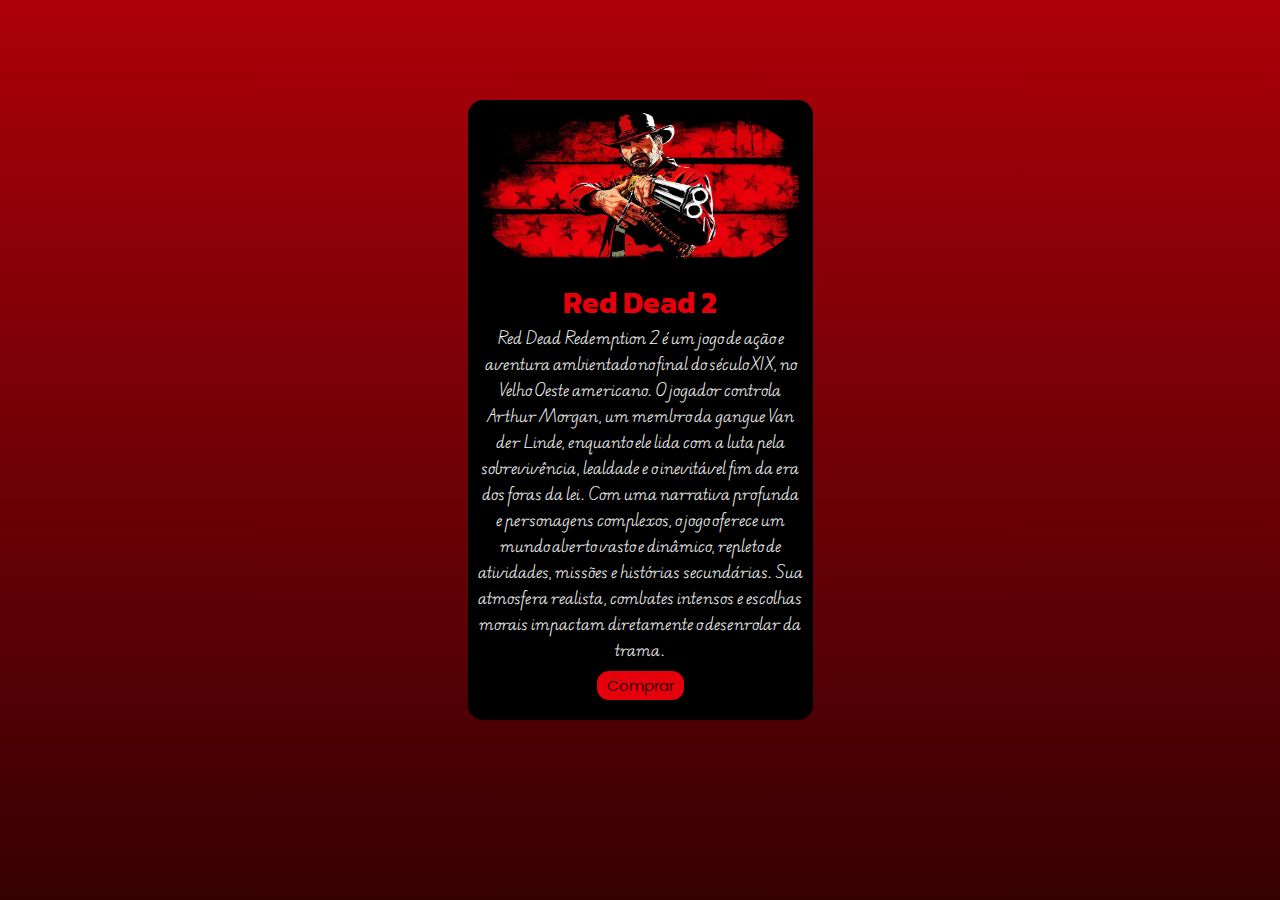
<file: meu-card/index.html>
<!DOCTYPE html>
<html lang="pt-br">
<head>
    <meta charset="UTF-8">
    <meta name="viewport" content="width=device-width, initial-scale=1.0">
    <title>Card Red Dead Remdeptiom 2</title>
    <link rel="stylesheet" href="style.css">
</head>
<body>
    <main>
        <section class="card">
            <section class="cima">
                <img src="img/Red-Dead-Redemption-2.jpg.webp" alt="Imagem do Arthur Morgan">
            </section>
            
            <section class="baixo">
                <h1>Red Dead 2</h1>
                <p>Red Dead Redemption 2 é um jogo de ação e aventura ambientado no final do século XIX, no Velho Oeste americano. O jogador controla Arthur Morgan, um membro da gangue Van der Linde, enquanto ele lida com a luta pela sobrevivência, lealdade e o inevitável fim da era dos foras da lei. Com uma narrativa profunda e personagens complexos, o jogo oferece um mundo aberto vasto e dinâmico, repleto de atividades, missões e histórias secundárias. Sua atmosfera realista, combates intensos e escolhas morais impactam diretamente o desenrolar da trama.</p>
            </section>

            <div class="btn">
                <button>Comprar</button>
            </div>
        </section>
    </main>    
</body>
</html>
</file>
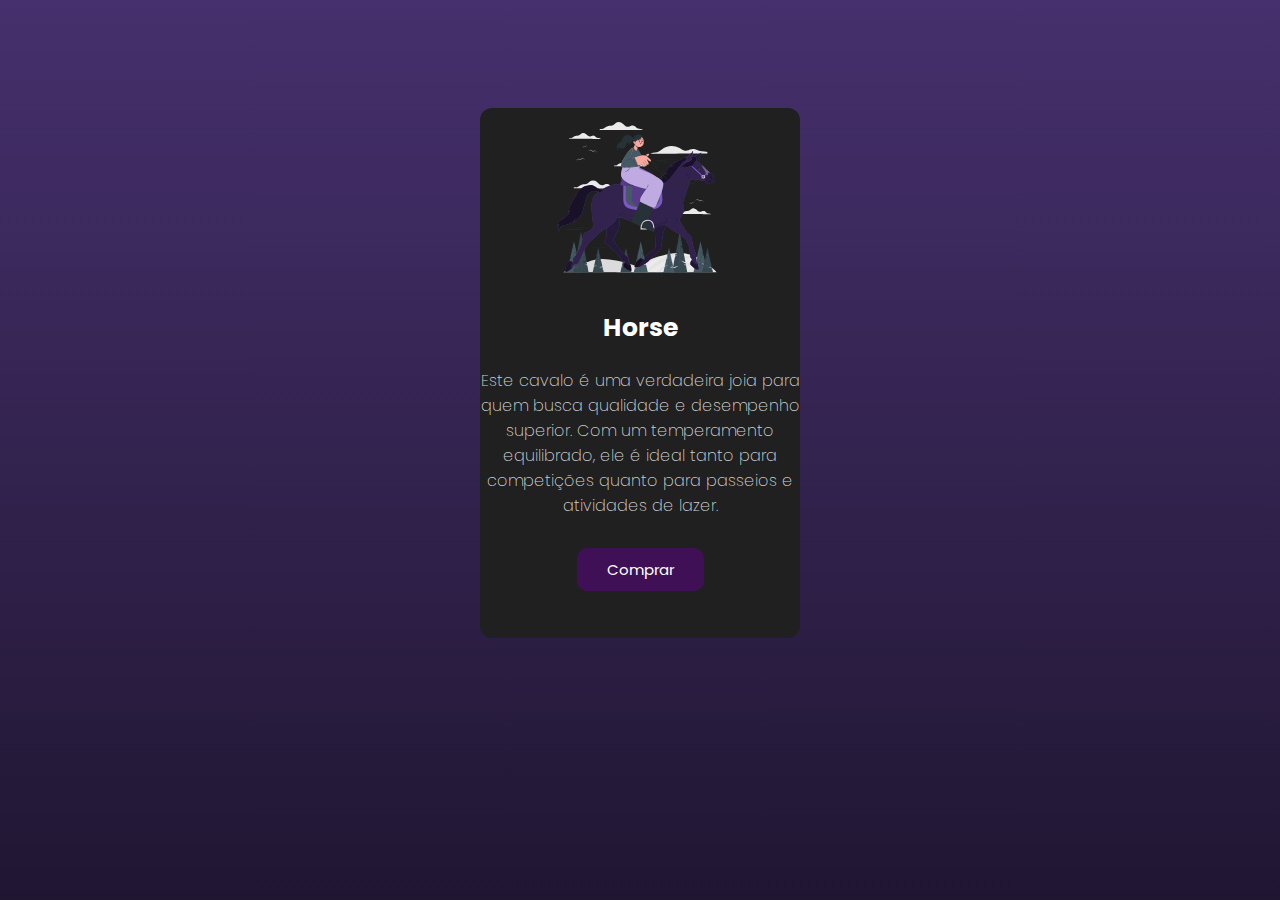
<file: card-html-css/index..html>
<!DOCTYPE html>
<html lang="pt-br">
<head>
    <meta charset="UTF-8">
    <meta name="viewport" content="width=device-width, initial-scale=1.0">
    <title>Card-HTML/CSS</title>
    <link rel="stylesheet" href="style.css">
</head>
<body>
    <div class="container">
        <div class="card">
            <div class="img">
                <img src="img/horseback-riding-animate.svg" alt="Mulher andando de cavalo" class="horse">
            </div>
            <div class="texto">
                <h2 class="tit">Horse</h2>
                <p class="des">Este cavalo é uma verdadeira joia para quem busca qualidade e desempenho superior. Com um temperamento equilibrado, ele é ideal tanto para competições quanto para passeios e atividades de lazer.</p>
            </div>
            <div class="button">
                <button class="btn">Comprar</button>
            </div>
        </div>
    </div>
       
</body>
</html>
</file>
<file: meu-card/style.css>
@charset "UTF-8";


@import url('https://fonts.googleapis.com/css2?family=Poppins:ital,wght@0,100;0,200;0,300;0,400;0,500;0,600;0,700;0,800;0,900;1,100;1,200;1,300;1,400;1,500;1,600;1,700;1,800;1,900&display=swap');

@import url('https://fonts.googleapis.com/css2?family=Edu+AU+VIC+WA+NT+Pre:wght@400..700&display=swap');

@import url('https://fonts.googleapis.com/css2?family=Kanit:ital,wght@0,100;0,200;0,300;0,400;0,500;0,600;0,700;0,800;0,900;1,100;1,200;1,300;1,400;1,500;1,600;1,700;1,800;1,900&display=swap');

* {
    padding: 0;
    margin: 0;
}

body {
    background-image: linear-gradient(#AC0009, #710006, #360003);
    height: 100vh;
}

main {
    display: flex;
    justify-content: space-around;
    align-items: center;
}

.card {
    width: 345px;
    height: 620px;
    background-color: black;
    border-radius: 15px;
    margin-top: 100px;
}

.cima {
    display: flex;
    justify-content: center;
}

.cima > img {
    width: 50vw;
    height: 20vh;
    border-radius: 50%;
    margin: 0;
}

.baixo > h1 {
    font-family: "Kanit", sans-serif;
    color: #E5000B;
    font-weight: bold;
    font-size: 30px;
    text-align: center;
}

.baixo > p {
    font-family: "Edu AU VIC WA NT Pre", cursive;
    padding: 0px 10px;
    color: #F9F9FA;
    text-align: center;
    font-weight: 250;
    font-size: 15px;
}

.btn {
    display: flex;
    justify-content: center;
    margin-top: 8px;
}

.btn > button {
    font-family: "Poppins", sans-serif;
    font-weight: 350;
    font-size: 15px; 
    color: black;
    background-color: #E5000B;
    border-radius: 12px;
    border: none;
    padding: 3px 10px;
    transition: 1s;
    
    
}

.btn > button:hover {
    transition: 1s;
    background-color: #7B010A;
    color: white;
    cursor: pointer;
}
</file>
<file: card-html-css/style.css>
@charset "UTF-";

@import url('https://fonts.googleapis.com/css2?family=Poppins:ital,wght@0,100;0,200;0,300;0,400;0,500;0,600;0,700;0,800;0,900;1,100;1,200;1,300;1,400;1,500;1,600;1,700;1,800;1,900&display=swap');

body {
    background-image: linear-gradient(#46306D, #201632);
    height: 98.2vh;
}


.container {
    display: flex;
    justify-content: center;
    align-items: center;
}

.card {
    width: 320px;
    height: 530px;
    background-color: #202020;
    border-radius: 12px;
    margin-top: 100px;
}

.img {
    display: flex;
    justify-content: center;
}

.horse {
    width: 50vw;
    height: 20vh;
    border-radius: 50%;
    margin: 0;
}

.tit {
    text-align: center;
    color: #fff;
    font-weight: 650;
    font-size: 25px;
    font-family: "Poppins", sans-serif;
}

.des {
    font-family: "Poppins", sans-serif;
    text-align: center;
    color: #ffffffcc;
    font-weight: 200;
    font-size: 15;
}

.button {
    display: flex;
    justify-content: center;
    margin-top: 30px;
}

.btn {
    padding: 10px 30px;
    font-family: "Poppins", sans-serif;
    font-weight: 400;
    font-size: 15px;
    transition: 1s;
    background-color: rgb(64, 16, 87);
    color: white;
    border-radius: 10px;
    border: none;
}

.btn:hover {
    transition: 1s;
    background-color: rgb(40, 10, 54);
    color: white;
    cursor: pointer;
}
</file>
